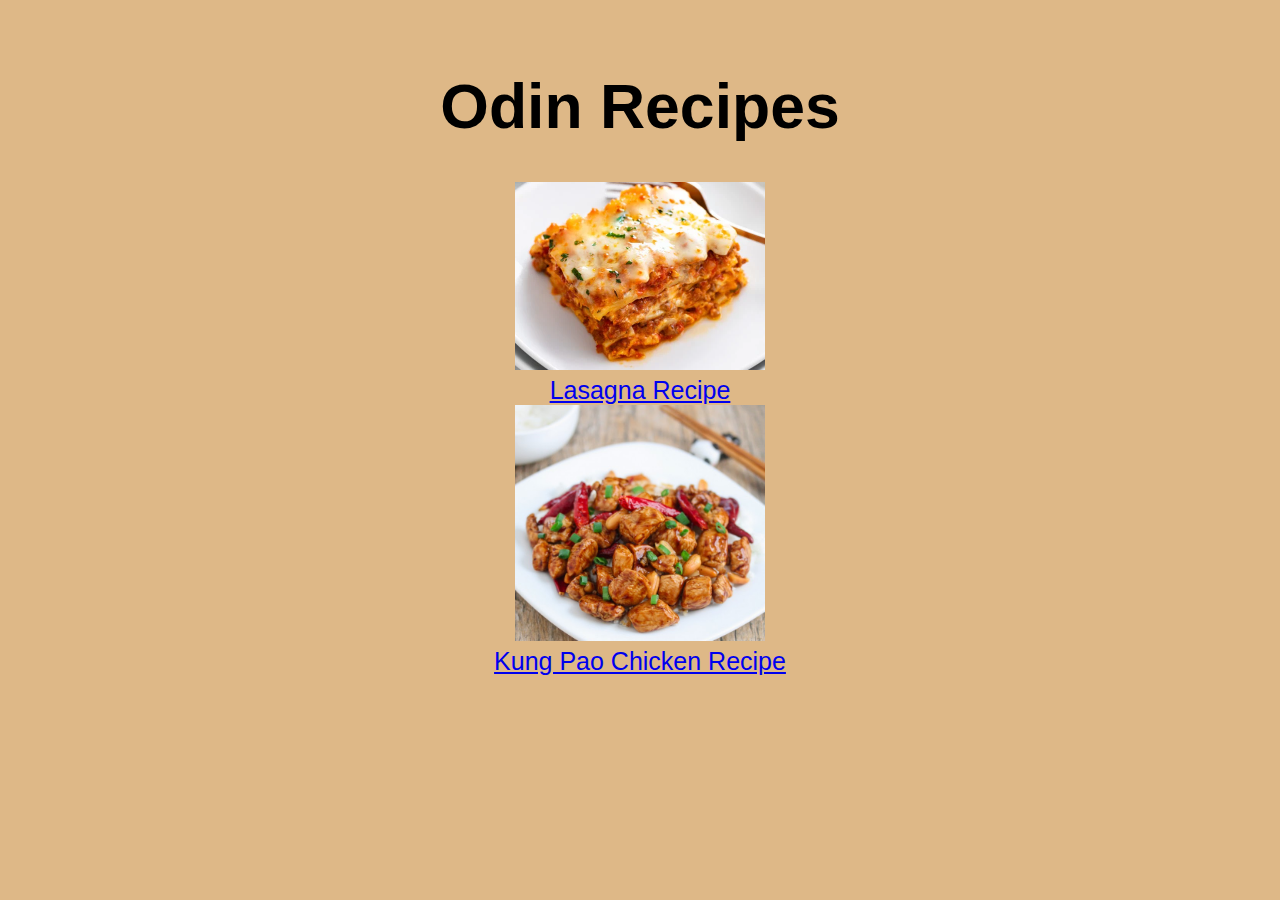
<file: index.html>
<!DOCTYPE html>
<html>
    <head>
        <meta charset="utf-8">
        <meta http-equiv="X-UA-Compatible" content="IE=edge">
        <title>Odin Recipes</title>
        <meta name="description" content="odin recipes">
        <meta name="viewport" content="width=device-width, initial-scale=1">
        <link rel="stylesheet" href="styles.css">
    </head>
    <body>
        
        <h1>Odin Recipes</h1>
        <div class="recipe">
            <a href="recipes/lasagna.html"><img src="./recipes/images/Lasagna-Recipe-f-500x375.jpeg" width="250"><br>Lasagna Recipe</a>
        </div>
        <div class="recipe">
            <a href="recipes/kung-pao.html"><img src="./recipes/images/kung-pao-chicken-15.jpg" width="250"><br>Kung Pao Chicken Recipe</a>
        </div>
    </body>
</html>
</file>
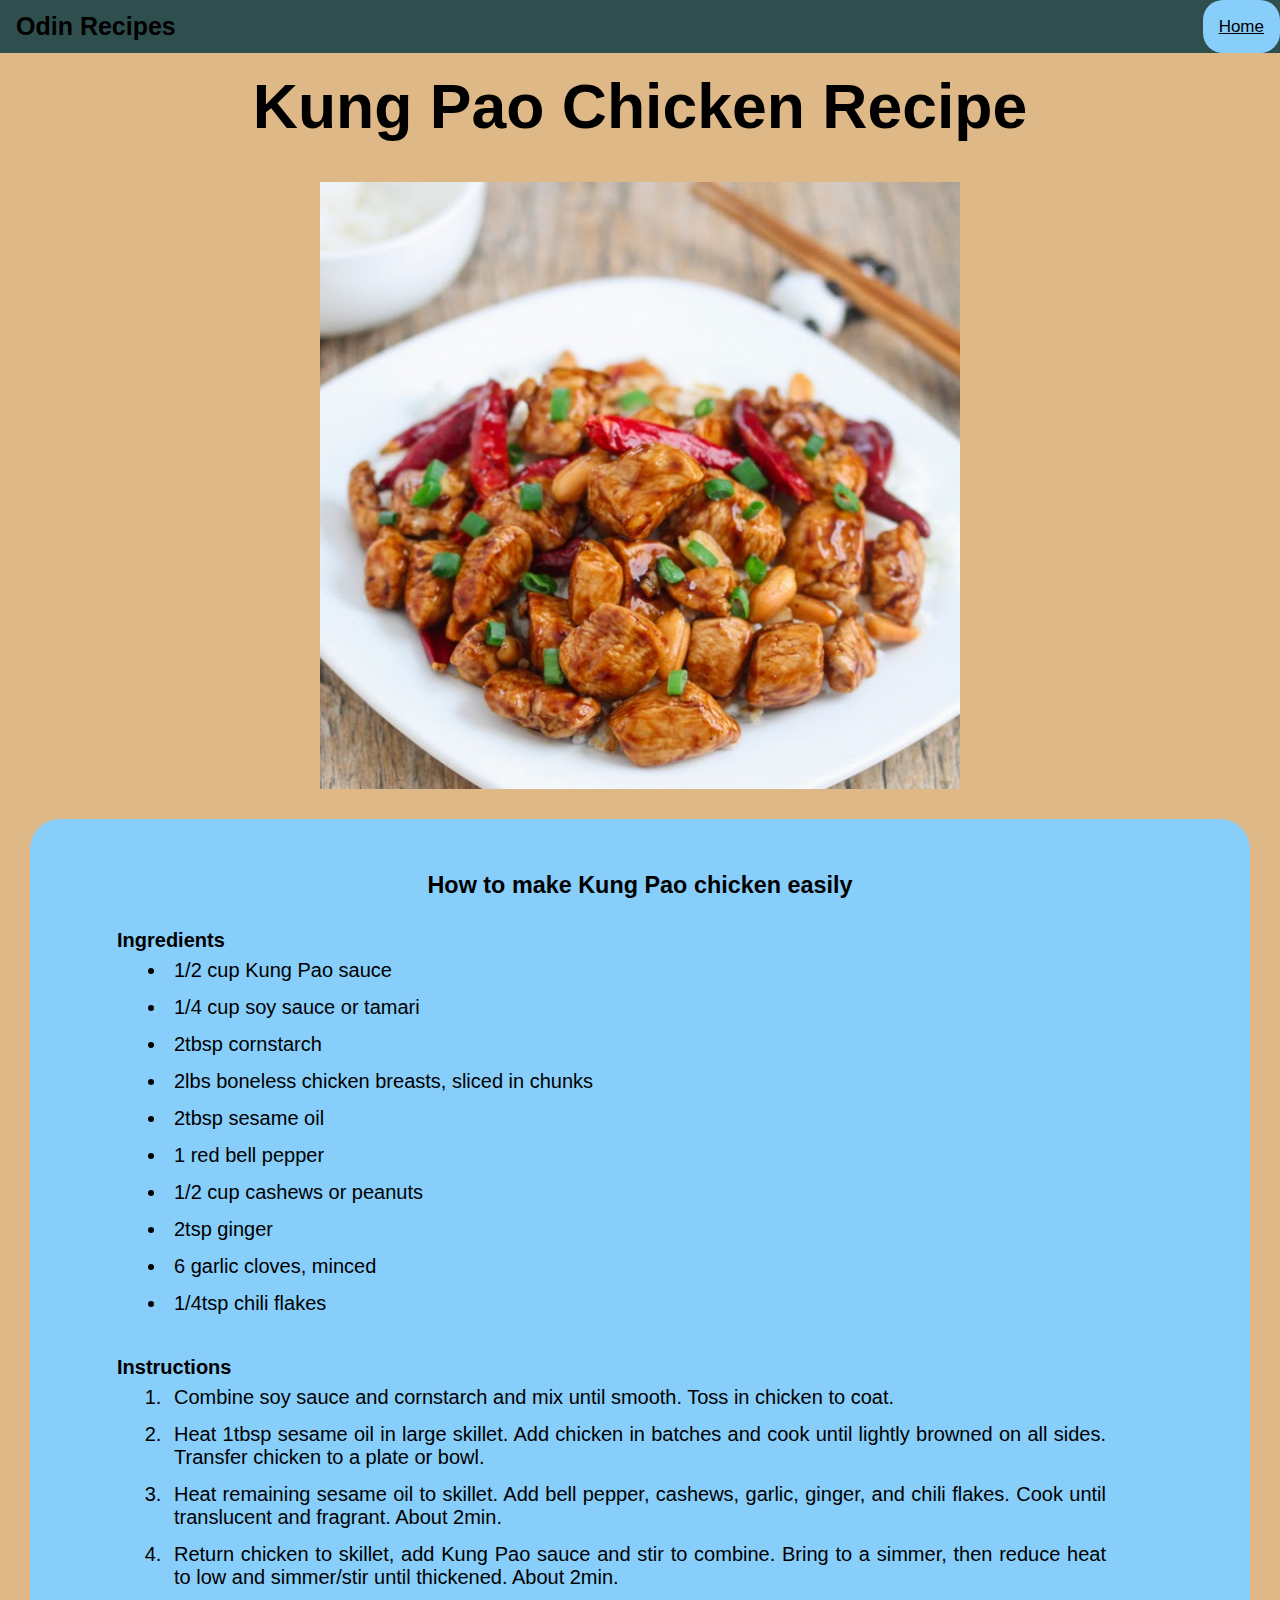
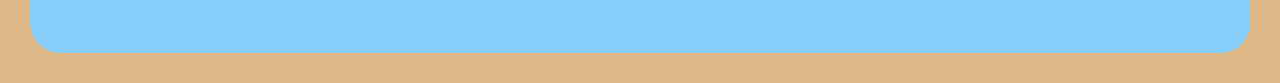
<file: recipes/kung-pao.html>
<!DOCTYPE html>
<html>
    <head>
        <meta charset="utf-8">
        <meta http-equiv="X-UA-Compatible" content="IE=edge">
        <title>Kung Pao Chicken</title>
        <meta name="viewport" content="width=device-width, initial-scale=1">
        <link rel="stylesheet" href="../styles.css">
    </head>
    <body>
        <div class="topnav">
            <span class="navhead">Odin Recipes</span> 
            <div class="nav-right">
                <a class="active" href="../index.html">Home</a>
            </div> 
        </div>
        

        <h1>Kung Pao Chicken Recipe</h1>
        <img src="./images/kung-pao-chicken-15.jpg" width="500" alt="kung pao chicken" class="image">

        

        <div class="container">
            <h3 class="description">How to make Kung Pao chicken easily</h3>
            <div class="ingredients"> 
                <ul><strong>Ingredients</strong>
                    <li>1/2 cup Kung Pao sauce</li>
                    <li>1/4 cup soy sauce or tamari</li>
                    <li>2tbsp cornstarch</li>
                    <li>2lbs boneless chicken breasts, sliced in chunks</li>
                    <li>2tbsp sesame oil</li>
                    <li>1 red bell pepper</li>
                    <li>1/2 cup cashews or peanuts</li>
                    <li>2tsp ginger</li>
                    <li>6 garlic cloves, minced</li>
                    <li>1/4tsp chili flakes</li>
                </ul>
            </div>

            <div class="steps">
                <ol><strong>Instructions</strong>
                   <li>Combine soy sauce and cornstarch and mix until smooth. Toss in chicken to coat.</li>
                   <li>Heat 1tbsp sesame oil in large skillet. Add chicken in batches and cook until lightly browned on all sides. Transfer chicken to a plate or bowl.</li>
                   <li>Heat remaining sesame oil to skillet. Add bell pepper, cashews, garlic, ginger, and chili flakes. Cook until translucent and fragrant. About 2min.</li>
                   <li>Return chicken to skillet, add Kung Pao sauce and stir to combine. Bring to a simmer, then reduce heat to low and simmer/stir until thickened. About 2min.</li>
                   
                </ol>
            </div>
        </div>

    </body>
</html>
</file>
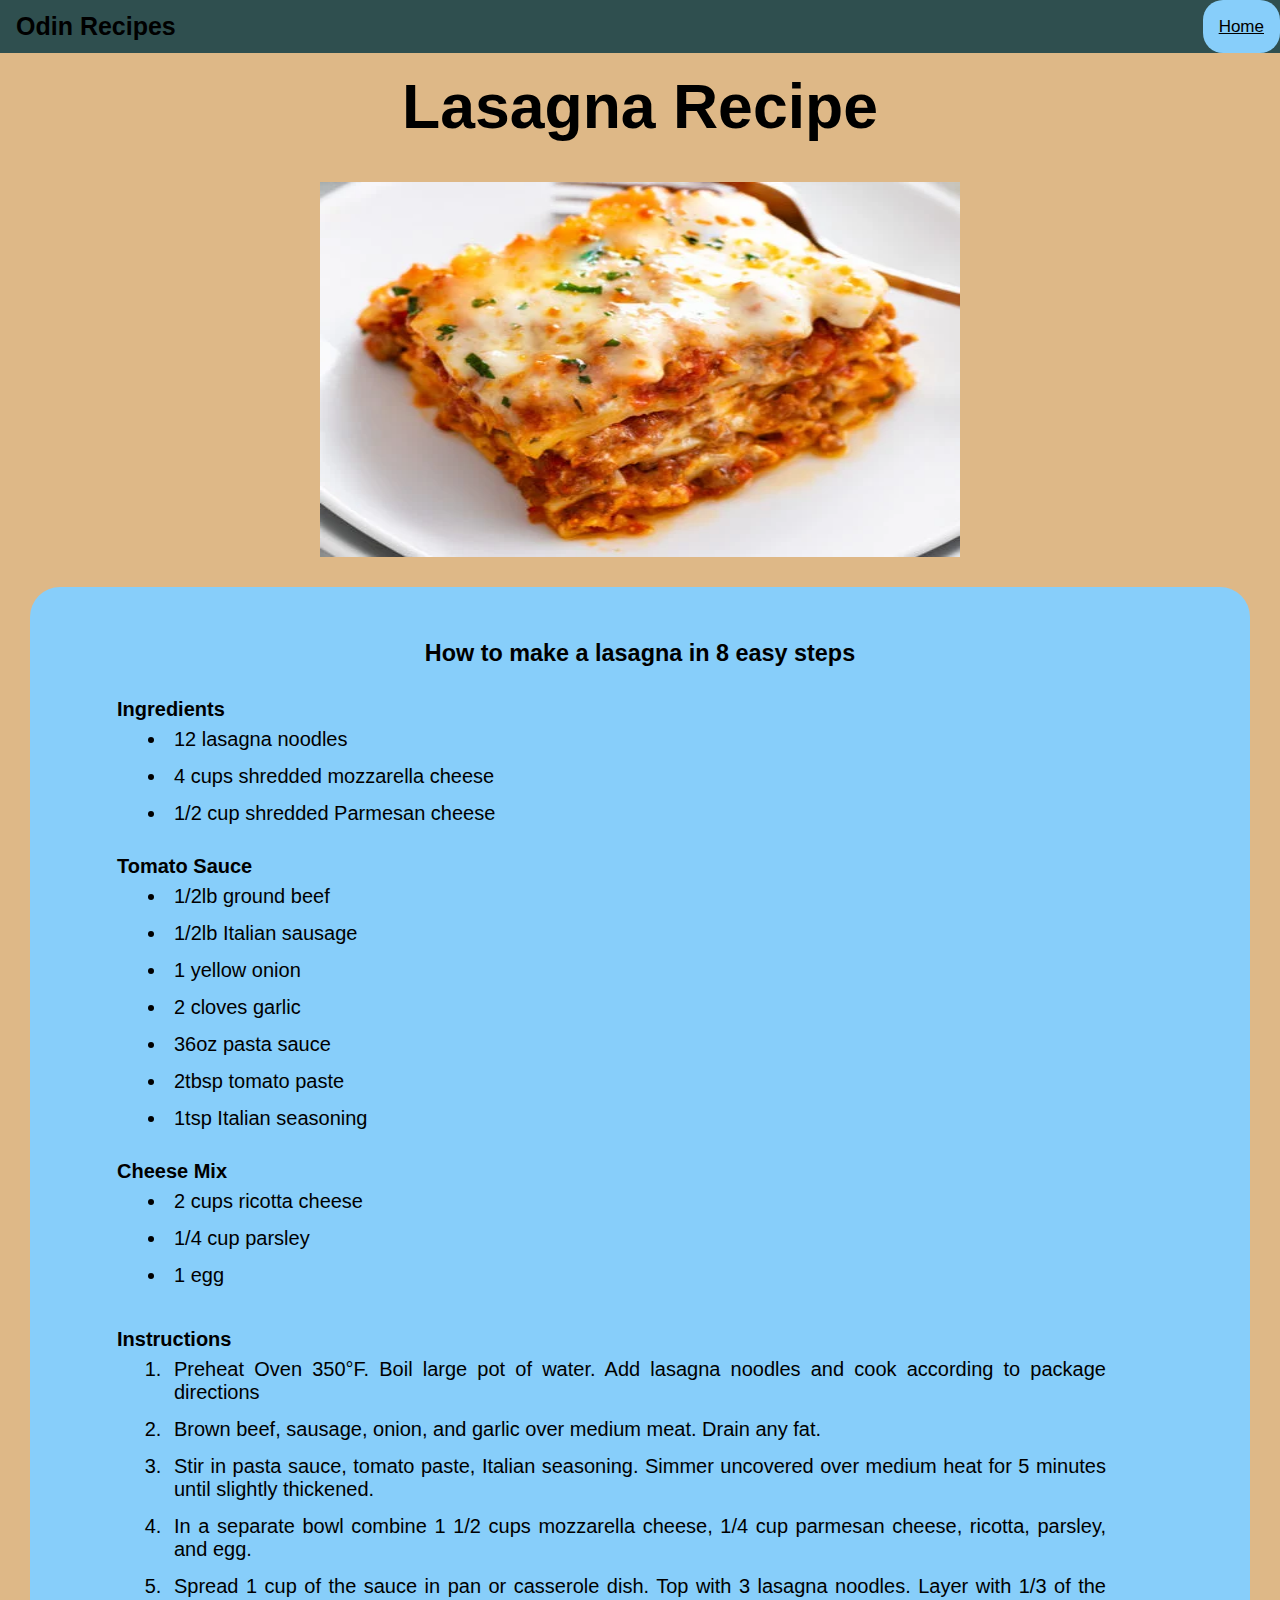
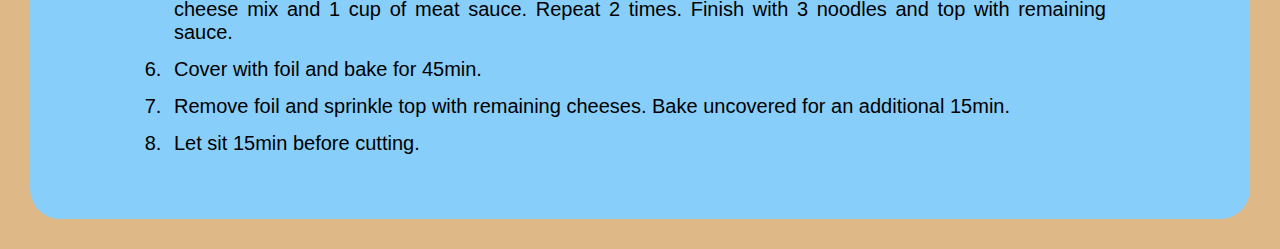
<file: recipes/lasagna.html>
<!DOCTYPE html>
<html>
    <head>
        <meta charset="utf-8">
        <meta http-equiv="X-UA-Compatible" content="IE=edge">
        <title>Lasagna</title>
        <meta name="viewport" content="width=device-width, initial-scale=1">
        <link rel="stylesheet" href="../styles.css">
    </head>
    <body>
        <div class="topnav">
            <span class="navhead">Odin Recipes</span> 
            <div class="nav-right">
                <a class="active" href="../index.html">Home</a>
            </div> 
        </div>

        <h1>Lasagna Recipe</h1>
        <img src="./images/Lasagna-Recipe-f-500x375.jpeg" width="500" height="375" alt="lasanga" class="image">

        

        <div class="container">
            <h3 class="description">How to make a lasagna in 8 easy steps</h3>
            <div class="ingredients"> 
                <ul><strong>Ingredients</strong>
                    <li>12 lasagna noodles</li>
                    <li>4 cups shredded mozzarella cheese</li>
                    <li>1/2 cup shredded Parmesan cheese</li>
                    <br>
                    <strong>Tomato Sauce</strong>
                    <li>1/2lb ground beef</li>
                    <li>1/2lb Italian sausage</li>
                    <li>1 yellow onion</li>
                    <li>2 cloves garlic</li>
                    <li>36oz pasta sauce</li>
                    <li>2tbsp tomato paste</li>
                    <li>1tsp Italian seasoning</li>
                    <br>
                    <strong>Cheese Mix</strong>
                    <li>2 cups ricotta cheese</li>
                    <li>1/4 cup parsley</li>
                    <li>1 egg</li>
                </ul>
            </div>

            <div class="steps">
                <ol><strong>Instructions</strong>
                    <li>Preheat Oven 350&deg;F. Boil large pot of water. Add lasagna noodles and cook according to package directions</li>
                    <li>Brown beef, sausage, onion, and garlic over medium meat. Drain any fat.</li>
                    <li>Stir in pasta sauce, tomato paste, Italian seasoning. Simmer uncovered over medium heat for 5 minutes until slightly thickened.</li>
                    <li>In a separate bowl combine 1 1/2 cups mozzarella cheese, 1/4 cup parmesan cheese, ricotta, parsley, and egg.</li>
                    <li>Spread 1 cup of the sauce in pan or casserole dish. Top with 3 lasagna noodles. Layer with 1/3 of the cheese mix and 1 cup of meat sauce. Repeat 2 times. Finish with 3 noodles and top with remaining sauce.</li>
                    <li>Cover with foil and bake for 45min.</li>
                    <li>Remove foil and sprinkle top with remaining cheeses. Bake uncovered for an additional 15min.</li>
                    <li>Let sit 15min before cutting.</li>
                </ol>
            </div>
        </div>

    </body>
</html>
</file>
<file: styles.css>
body {
    margin: auto;
    padding: auto;
    font-family: Arial, Helvetica, sans-serif;
    background-color:burlywood;
    font-size: 25px;
    text-align: center;
}

.topnav {
    overflow: hidden;
    background-color: darkslategray;
    text-align: justify;
    position: fixed;
    top: 0;
    width: 100%;
    margin-bottom: 20px;
}

.topnav a, .topnav span{
    float: left;
    color: black;
    text-align: center;
    padding: 14px 16px;
    font-size: 17px;
    line-height: 25px;
}

.topnav span {
    font-weight: bold;
    font-size: 25px;
    text-align: center;
}

.topnav a:hover {
    background-color: #ddd;
}

.topnav a.active {
    background-color: lightskyblue;
    border-radius: 20px;
}

.nav-right {
    float: right;
}



h1 {
    margin: 50px 20px 20px 20px;
    padding: 20px;
    text-align: center;
    font-size: 2.5em;
}

.image {
    display: block;
    margin: auto;
    width: 50%
}

.container {
    margin: 30px;
    padding: 30px;
    font-size: 20px;
    text-align: justify;
    background-color:lightskyblue;
    border-radius: 30px;
}

.description {
    text-align: center;

}

ul, ol, li {
    padding: 7px;
    margin-left: 50px;
    margin-right: 50px;
}
</file>
